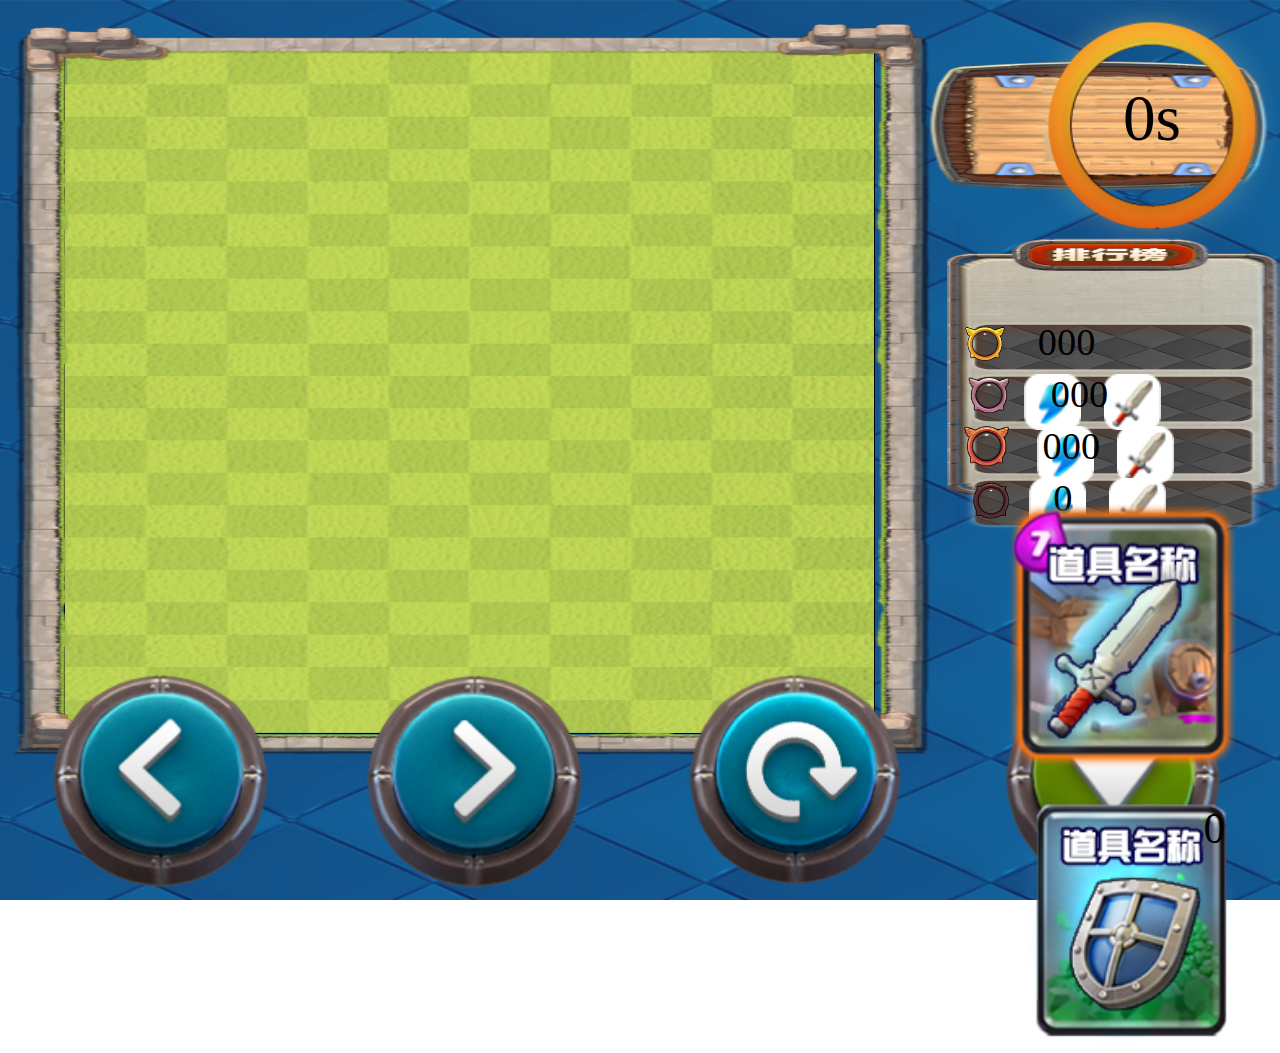
<file: src/main/webapp/WEB-INF/index.html>
<!DOCTYPE html>
<html lang="en">

<head>
<meta charset="UTF-8">
<meta name="viewport"
	content="width=device-width,initial-scale=1,minimum-scale=1,maximum-scale=1,user-scalable=no" />
<meta http-equiv="X-UA-Compatible" content="ie=edge">
<script type="text/javascript" src="../js/jquery-2.1.1.min.js"></script>
<title>游戏页面</title>
<script src="../js/webSocket.js"></script>
<link rel="stylesheet" href="../css/style.css">
<script type="text/javascript">
	function sendUsers() {

		var readingUsers = {};
		alert("进入游戏场景222");
		readingUsers.type = "gameUsmessage"
		readingUsers.roomId = "1001";
		readingUsers.toUserName = "";
		readingUsers.fromUserName = "";
		readingUsers.msgStr = "";
		readingUsers.userStatus = "0";
		readingUsers.roomState = "1";
		readingUsers.position = "";
		readingUsers.headimgurl = "";
		readingUsers.nicakname = "zhangsan";
		readingUsers.sex = "1";
		readingUsers.city = "beijing";
		readingUsers.userId = "50";
		readingUsers.props = "道具";
		readingUsers.isSelf = "";
		websocket.send(JSON.stringify(readingUsers));

	}
</script>
</head>
<body>
	<script type="text/javascript">
		sendUsers();
	</script>
	<div class="wrap" id="wrap">
		<div class="local">
			<div class="time">
				<img src="../img/a/image4.png">
				<div class="info">
					<div>
						<span id="local_time">0</span>s
					</div>
				</div>
			</div>
			<div class="gameScene" id="local_gameScene">
				<img src="../img/bg2.png">
				<div class="game" id="local_game"></div>
				<div class="next" id="local_next">
					<img src="../img/a/nextLayer.png">
				</div>
			</div>
			<div class="ranking">
				<ul>
					<li id="num1"><img id="img1" src="../img/a/e.png"> <span
						id="score">000</span> <img id="img2" src="../img/a/d.png"> <img
						id="img3" src="../img/a/c.png"></li>
					<li id="num2"><img id="img4" src="../img/a/f.png"> <span
						id="score1">000</span> <img id="img5" src="../img/a/d.png">
						<img id="img6" src="../img/a/c.png"></li>
					<li id="num3"><img id="img7" src="../img/a/g.png"> <span
						id="score2">000</span> <img id="img8" src="../img/a/d.png">
						<img id="img9" src="../img/a/c.png"></li>
					<li id="num4"><img id="img10" src="../img/a/h.png"> <span
						id="scoreMe">0</span> <img id="img11" src="../img/a/d.png">
						<img id="img12" src="../img/a/c.png"></li>
				</ul>
			</div>
			<div class="stage_btn">
				<ul>
					<li><img id="stage1" src="../img/a/stage2.png"></li>
					<li><img id="stage2" src="../img/a/stage1.png"><span
						id="stage2_num">0</span></li>
				</ul>
			</div>
			<div class="bottom_btn">
				<ul>
					<li id="btn_left"><img id="btnImg_left"
						src="../img/button4.png"></li>
					<li id="btn_right"><img id="btnImg_right"
						src="../img/button3.png"></li>
					<li id="btn_rotate"><img id="btnImg_rotate"
						src="../img/button1.png"></li>
					<li id="btn_down"><img id="btnImg_down"
						src="../img/button2.png"></li>
				</ul>
			</div>
		</div>
		<canvas id="canvas1"></canvas>
	</div>
	<script type="text/javascript">
		

		websocket.onmessage = function(e) {
			alert("hello");
			var jsonObj = eval("(" + e.data + ")");
			console.log(jsonObj)
			var allInfo = JSON.parse(jsonObj);
			if (allInfo.type == 'gameUsmesage') {
				//将信息放在改放的地方
				showReadingUsers(allInfo);
			}
		}
		function showReadingUsers(allInfo) {
			//遍历数据 放在该放的地方
			alert("进入");
		}
	</script>
	<script src="../js/square.js"></script>
	<script src="../js/squareFactory.js"></script>
	<script src="../js/game.js"></script>
	<script src="../js/local.js"></script>
	<script src="../js/script.js"></script>
	<script src="../js/hall.js"></script>
</body>
</html>
</file>
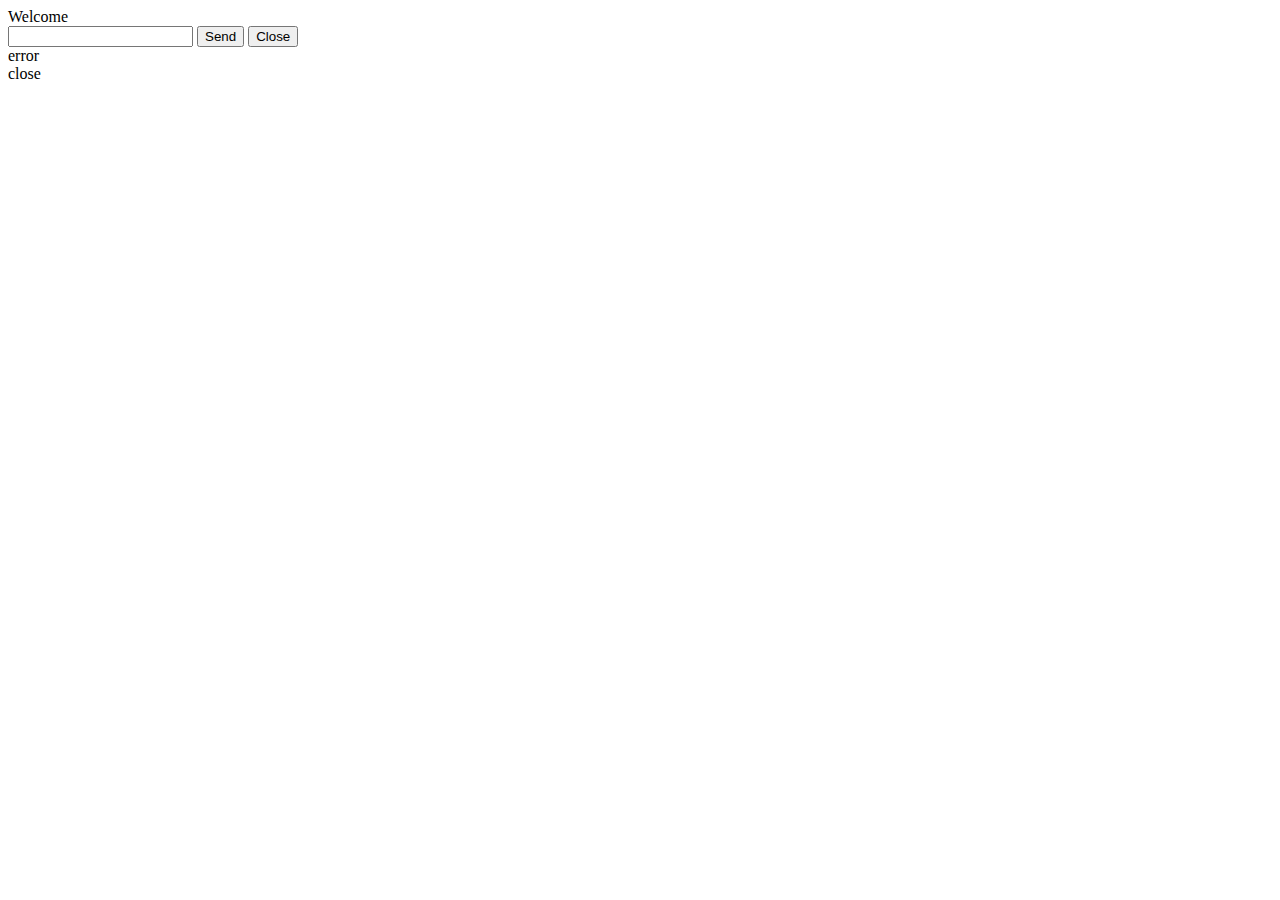
<file: src/main/webapp/WEB-INF/jsp/index.html>
<!DOCTYPE html>
<html>
<head>
<meta charset="UTF-8">
<title>Insert title here</title>
</head>
<body>
	Welcome
	<br />
	<input id="text" type="text" />
	<button onclick="send()">Send</button>
	<button onclick="closeWebSocket()">Close</button>
	<div id="message"></div>
</body>
<script type="text/javascript">
	var websocket = null;

	//判断当前浏览器是否支持WebSocket
	if ('WebSocket' in window) {
		websocket = new WebSocket(
				"ws://192.168.188.98:8080/websocket/websocket");
	} else {
		alert('Not support websocket')
	}

	//连接发生错误的回调方法
	websocket.onerror = function() {
		setMessageInnerHTML("error");
	};

	//连接成功建立的回调方法
	websocket.onopen = function(event) {
		setMessageInnerHTML("open");
	}

	//接收到消息的回调方法
	websocket.onmessage = function(event) {
		setMessageInnerHTML(event.data);
	}

	//连接关闭的回调方法
	websocket.onclose = function() {
		setMessageInnerHTML("close");
	}

	//监听窗口关闭事件，当窗口关闭时，主动去关闭websocket连接，防止连接还没断开就关闭窗口，server端会抛异常。
	window.onbeforeunload = function() {
		websocket.close();
	}

	//将消息显示在网页上
	function setMessageInnerHTML(innerHTML) {
		document.getElementById('message').innerHTML += innerHTML + '<br/>';
	}

	//关闭连接
	function closeWebSocket() {
		websocket.close();
		///
	}

	//发送消息
	function send() {
		var message = document.getElementById('text').value;
		websocket.send(message);
	}
</script>
</html>
</file>
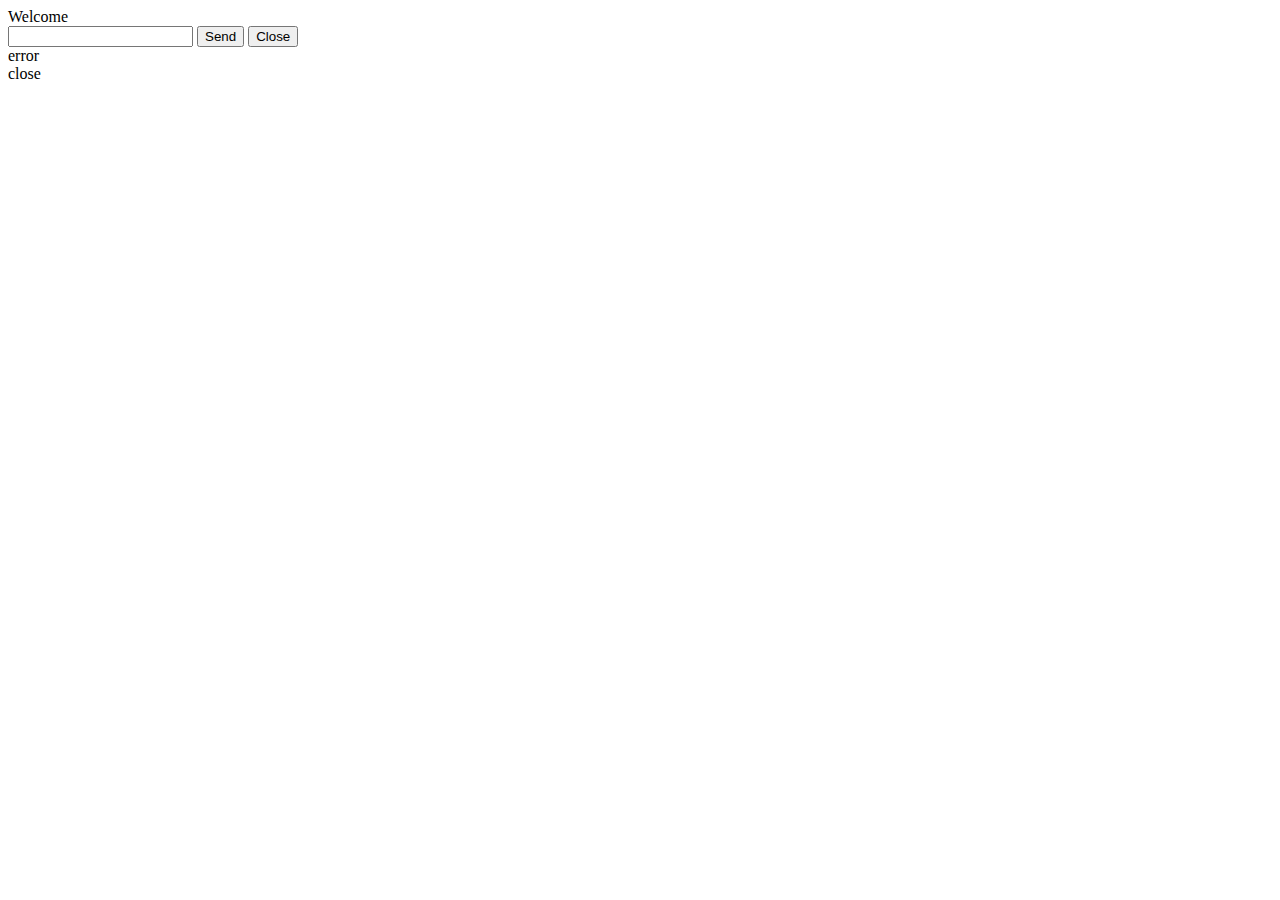
<file: src/main/webapp/WEB-INF/aa.html>
<!DOCTYPE HTML>  
<html>  
<head>  
<base href="localhost://localhost:8080/">  
<title>My WebSocket</title>  
</head>  
  
<body>  

    Welcome  
    <br />  
    <input id="text" type="text" />  
    <button onclick="send()">Send</button>  
    <button onclick="closeWebSocket()">Close</button>  
    <div id="message"></div>  
</body>  
  
<script type="text/javascript">  
    var websocket = null;  
  
    //判断当前浏览器是否支持WebSocket    
    if ('WebSocket' in window) {  
        websocket = new WebSocket("ws://192.168.1.16:8080/tetris/websocket");  
    } else {  
        alert('Not support websocket')  
    }  
  
    //连接发生错误的回调方法    
    websocket.onerror = function() {  
        setMessageInnerHTML("error");  
    };  
  
    //连接成功建立的回调方法    
    websocket.onopen = function(event) {  
        setMessageInnerHTML("open");  
    }  
  
    //接收到消息的回调方法    
    websocket.onmessage = function(event) {  
    	alert("aa");
        setMessageInnerHTML(event.data);  
    }  
  
    //连接关闭的回调方法    
    websocket.onclose = function() {  
        setMessageInnerHTML("close");  
    }  
  
    //监听窗口关闭事件，当窗口关闭时，主动去关闭websocket连接，防止连接还没断开就关闭窗口，server端会抛异常。    
    window.onbeforeunload = function() {  
        websocket.close();  
    }  
  
    //将消息显示在网页上    
    function setMessageInnerHTML(innerHTML) {  
        document.getElementById('message').innerHTML += innerHTML + '<br/>';  
    }  
  
    //关闭连接    
    function closeWebSocket() {  
        websocket.close();  
    }  
  
    //发送消息    
    function send() {  
        var message = document.getElementById('text').value;  
        websocket.send(message);  
    }  
	
/* 	var wanjia1 = document.getElementById("player1");
	wanjia1.onclick = function() {

		var msgSit = {}
		msgSit.type = "readyToDownUp";
		msgSit.roomId = roomId;
		msgSit.toUserName = "";
		msgSit.fromUserName = "";
		msgSit.msgStr = "";
		msgSit.userStatus = userStatus;
		msgSit.roomState = roomState;
		msgSit.nicakname = nicakname;
		msgSit.userId = userId;
		msgSit.sex = sex;
		msgSit.city = city;
		msgSit.headimgurl = img;
		msgSit.position = "0";
		msgSit.props = "";
		msgSit.isSelf = "";
		websocket.send(JSON.stringify(msgSit));

	}

	var wanjia2 = document.getElementById("player2");
	wanjia2.onclick = function() {

		var msgSit = {}
		msgSit.type = "readyToDownUp";
		msgSit.roomId = roomId;
		msgSit.toUserName = "";
		msgSit.fromUserName = "";
		msgSit.msgStr = "";
		msgSit.userStatus = userStatus;
		msgSit.roomState = roomState;
		msgSit.nicakname = nicakname;
		msgSit.userId = userId;
		msgSit.sex = sex;
		msgSit.city = city;
		msgSit.headimgurl = img;
		msgSit.position = "1";
		msgSit.props = "";
		msgSit.isSelf = "";
		websocket.send(JSON.stringify(msgSit));

	}
	var wanjia3 = document.getElementById("player3");
	wanjia3.onclick = function() {

		var msgSit = {}
		msgSit.type = "readyToDownUp";
		msgSit.roomId = roomId;
		msgSit.toUserName = "";
		msgSit.fromUserName = "";
		msgSit.msgStr = "";
		msgSit.userStatus = userStatus;
		msgSit.roomState = roomState;
		msgSit.nicakname = nicakname;
		msgSit.userId = userId;
		msgSit.sex = sex;
		msgSit.city = city;
		msgSit.headimgurl = img;
		msgSit.position = "2";
		msgSit.props = "";
		msgSit.isSelf = "";
		websocket.send(JSON.stringify(msgSit));
	}
	var wanjia4 = document.getElementById("player4");
	wanjia4.onclick = function() {

		var msgSit = {}
		msgSit.type = "readyToDownUp";
		msgSit.roomId = roomId;
		msgSit.toUserName = "";
		msgSit.fromUserName = "";
		msgSit.msgStr = "";
		msgSit.userStatus = userStatus;
		msgSit.roomState = roomState;
		msgSit.nicakname = nicakname;
		msgSit.userId = userId;
		msgSit.sex = sex;
		msgSit.city = city;
		msgSit.headimgurl = img;
		msgSit.position = "3";
		msgSit.props = "";
		msgSit.isSelf = "";
		websocket.send(JSON.stringify(msgSit));
	}--> */

</script>  
</html>
</file>
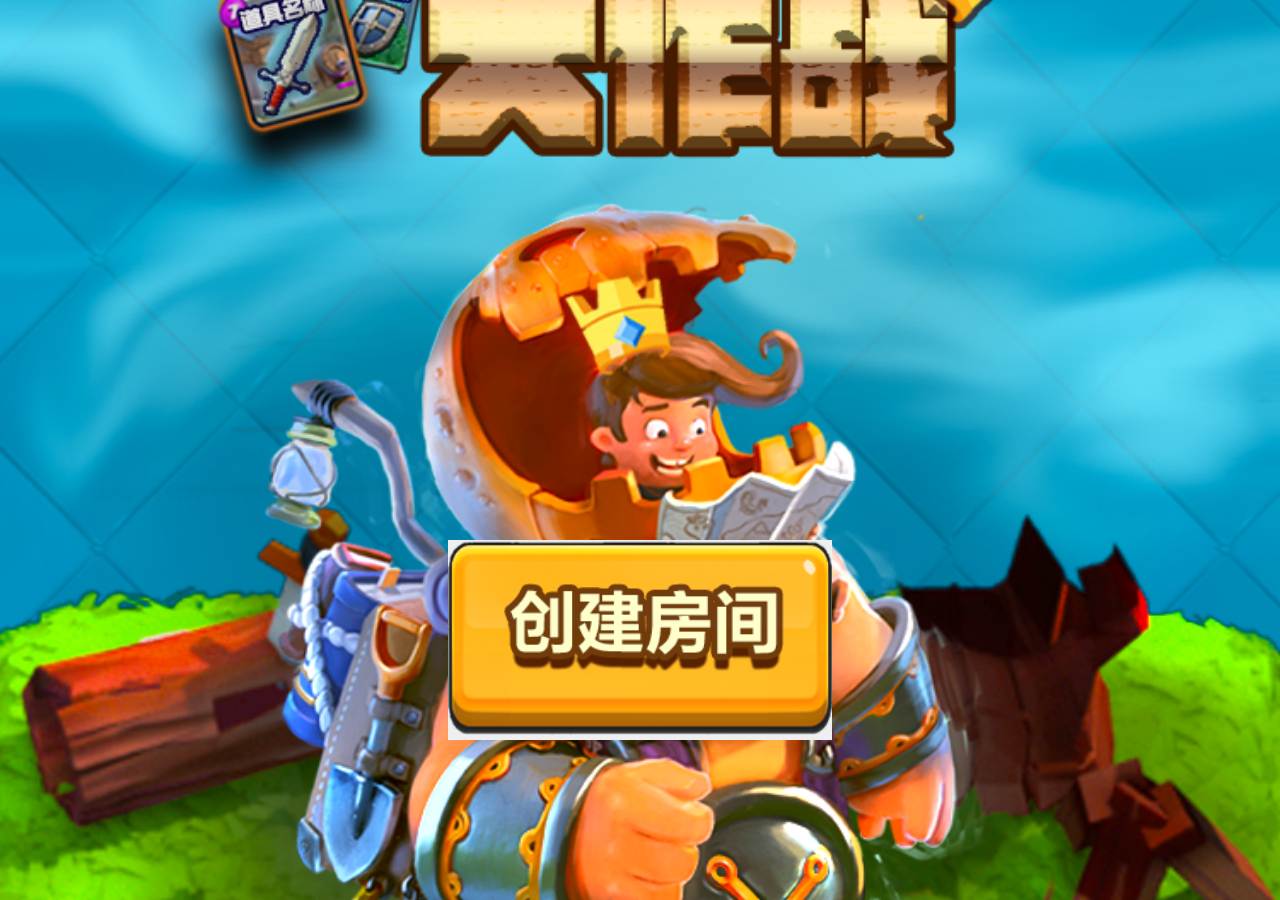
<file: src/main/webapp/WEB-INF/first.html>
<!DOCTYPE html>
<html lang="en">
<head>
<meta charset="UTF-8">
<title>Title</title>
<meta http-equiv="X-UA-Compatible" content="IE=edge, chrome=1">
<meta name="viewport"
	content="width=device-width,initial-scale=1,minimum-
    scale=1,maximum-scale=1,user-scalable=no">
<meta name="format-detection" content="telephone=no">
<script src="../js/userInfo.js"></script>
<link rel="stylesheet" href="../css/first.css">

</head>

<body>
	<div class="page" id="page1">
		<button id="openBtn"
			onclick="location.href='http://thdd.apexgame.cn/tetris/room/createRoom?userid='+userId">
			<img src="../img/openBtn.png">
		</button>

	</div>

</body>

</html>
</file>
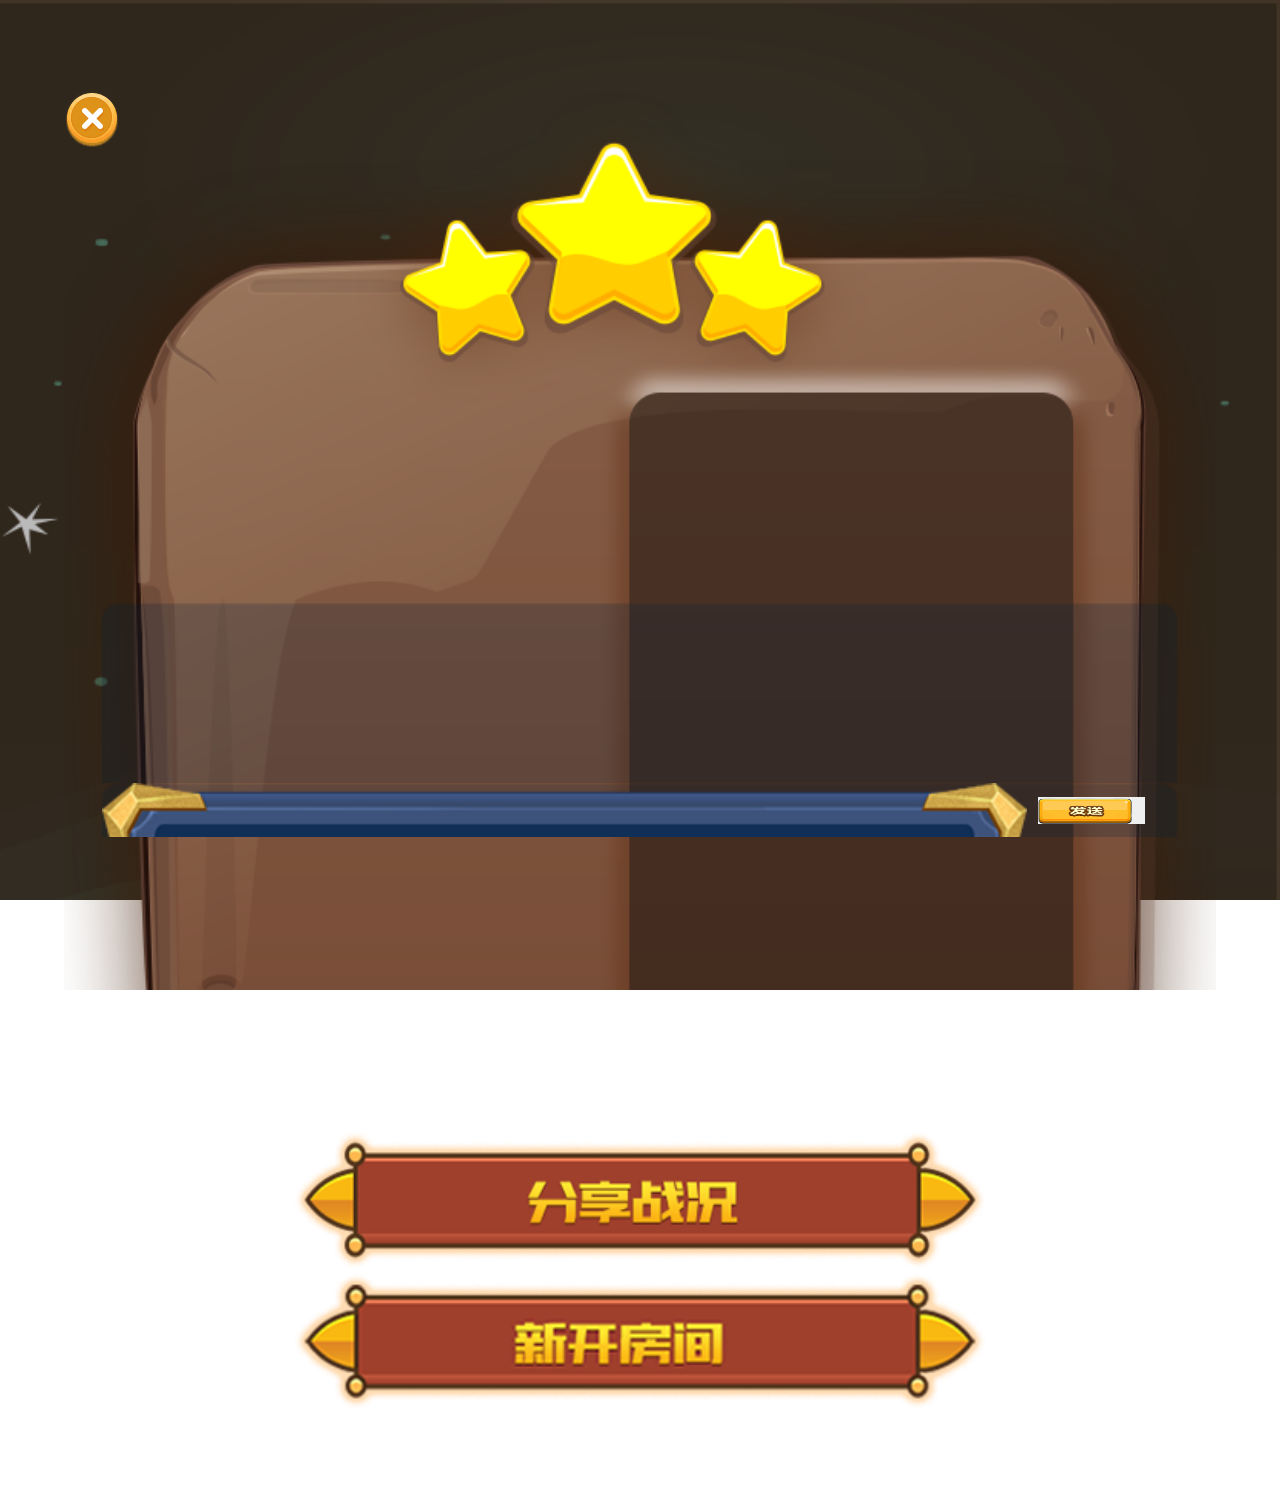
<file: src/main/webapp/WEB-INF/over.html>
<!DOCTYPE html>
<html lang="en">
<head>
<meta charset="UTF-8">
<meta name="viewport"
	content="width=device-width, initial-scale=0.0 , user-scalable=no,
    minimum-scale=1.0, maximum-scale=1.0" />
<meta content="telephone=no" name="format-detection">
<link rel="stylesheet" type="text/css" href="../css/over.css" />
<title></title>
</head>
<body>
	<div class="backLayer">
		<div class="boxbg gameover">
			<img id="close" src="../img/layer3/close.png">
			<div class="share">
				<a href="index.html"><img src="../img/layer3/sprite6.png"></a>
			</div>
			<div class="leave">
				<img src="../img/layer3/sprite5.png">
			</div>
		</div>

		<div class="allShow">
			<div class="chatRoom" id="chatRoom"></div>
			<div class="ele">
				<input id="sendTxt_0" type="text" maxlength="30" />
				<button id="sendBtn_0" onclick="add()">
					<img src="../img/sendBtn.png">
				</button>
			</div>

		</div>


	</div>

	<script type="text/javascript">
		function add() {
			var div_1 = document.getElementById("sendTxt_0").value;
			document.getElementById("sendTxt_0").value = ""
			var div_2 = document.getElementById("chatRoom");
			var image = document.createElement("img");
			image.src = "../img/icon1.png";
			div_2.style.overflowY = "scroll";//auto    scroll

			var div_3 = document.createElement("div");
			div_3.style.fontSize = "20px";
			div_3.style.paddingRight = "20px"; /*init-block*/
			div_3.style.wordBreak = "break-all" /*文字自动换行*/
			var ss = 7;
			div_3.innerHTML = "<img src='../img/icon4.png' style='width: 30px;height:30px;display: block;margin-bottom: 5px'>"
					+ "&nbsp;&nbsp;&nbsp;&nbsp;" + div_1 + '<br />';
			div_2.appendChild(div_3)

			div_2.scrollTop = div_2.scrollHeight;

		}
	</script>

</body>
</html>
</file>
<file: src/main/webapp/css/style.css>
* {
    margin: 0;
    padding: 0;
    -webkit-tap-highlight-color: rgba(0, 0, 0, 0);
}
*{
    margin: 0;
    padding: 0;
    border: none;
 /*   font-size: 1.5625vw;*/
    font-family: Microsoft Yahei;
}
html,body{
    height: 100%;
    overflow:hidden;
}

/* page bg*/
.wrap{
    position:absolute;
    background: url("../img/bg1.png") no-repeat center center;
    background-size: 100% 100%;
    width:100%;
    height: 100%;
    z-index: 0;
}
.gameScene{
    position: relative;
    z-index: -8;
    width: 78%;
   /* height: 1121px;*/
    top: 2vh;
    left:0;
    height: 85%;


}
.gameScene img{
   width:100%;
    height: 100%;
    z-index: 0;
}
.local  {
    position: absolute;
    width: 100%;
    height: 100%;
}

/*body {
    width: 100%;
    height: 100%;
}*/

/*.wrap {
    position: relative;
    width: 375px;
    height: 450px;
    margin: 10px auto;
    text-align: center;
}

.local .title {
    color: #CD1076;
}

.local {
    float: left;
}*/

 .game {
     position: absolute;
     width: 81%;
     height: 89%;
     /* background-color: #f2faff; */
     border: 1px solid;
 /*    border-top: none;*/
     left: -6%;
     right: 0;
     top: -2%;
     bottom: 0;
     margin: auto;
     /*   background-color: #f2faff;*/
     /*   border: 1px solid blue;*/
     border-top: none;
     z-index: -1;

     background: url("../img/a/bcg.png") no-repeat center center;
     background-size: 100% 100%;
}

.next {
    position: absolute;
    /*left: 24.8%;*/
    left: 97%;
    top: 13%;
    width: 20%;
    margin-left: 3%;

    text-align: center;



    height: 10%;


  /*  position: absolute;
    left: 30.8%;
    top: 0.9%;
    width: 20%;
    height: 10%;*/

   /* height: 80px;*/
  /*  background-color: #f2faff;*/
   /* border: 1px solid blue;*/
}
.next img{
    width: 170%;
    height: 170%;
    margin: -30% -35%;
}
.ranking{
    position: absolute;
    width: 26%;
    top: 26%;
    right: 0%;
    z-index: 999;
    height: 29%;

    background: url("../img/a/ranking.png") no-repeat center center;
    background-size: 100% 100%;

   /* text-align: center;*/
}

.ranking ul{
    list-style-type: none;
    height: 80%;
    width: 90%;
   /* margin: 26% auto;*/
   /* text-align: center;*/
    margin-top: 26%;
    margin-left: auto;
    margin-right: auto;
}

.ranking ul li{
 /*   position: absolute;*/
  /*  width: 90%;
    height: 25%;*/
    background: url("../img/a/a.png") no-repeat center center;
    background-size: 100% 100%;
    height: 25%;
    width: 100%;
}
#img1,#img4,#img7,#img10{
    height: 80%;
   /* margin-top: -30%;*/
   /* display: inline-block;*/
}

/*#scoreMe{
    width: 40%;
    margin-left: 37%;
    font-size: 5.1vw;
}*/

#score,#score1,#score2,#scoreMe{
    font-size: 3.0vw;
    margin-left: 10%;
    width: 36%;
    position: absolute;
    margin-top: -1px;
}
/*#img23{
    margin-top: -12%;
    text-align: center;
    margin-bottom: 0;

    position: absolute;

    width: 100%;
    height: 18%;

}*/
#img2,#img5,#img8,#img11{
    position: absolute;
    clear: left;
    width: 17%;
    margin-left: 30%;
    margin-top: 16%;
}

#img3,#img6,#img9,#img12{
    position: absolute;
    width: 17%;
    margin-top: 16%;
    margin-left: 6%;
}



#canvas1{
    position:absolute;
    width:100%;
    height: 100%;
   /* z-index: 99;*/

}

.info {
   /* position: absolute;
    right: 3%;
    top: 5%;
    width: 10%;
    !* width: 90px; *!
    text-align: center;
    font-size: 20px;*/
 /*   position: absolute;*/
    margin-top: -69%;
    font-size: 5.1vw;
}
.none,
/*.none99,*/
/*.current,*/
.current1,
.current2,
.current3,
.dj8,
.dj9,
.dj1,.dj2,.dj3,.dj4, .dj5,.dj6,.done,
.dj7{
    position: absolute;
   /* width: 20px;
    height: 20px;*/
    box-sizing: border-box;
    -webkit-box-sizing: border-box;
}

.none {
   /*  background-color: #f2faff;*/
  /*  background: url("../img/sprite.png") no-repeat center center;
    background-size: 100% 100%;*/
 }


.current {
   /* background-color: #FF7569;
    border: 1px solid #1F1F1F;*/
    background: url("../img/sprite2.png") no-repeat center center;
    background-size: 100% 100%;
}
.current1 {
    /* background-color: #FF7569;
     border: 1px solid #1F1F1F;*/
    background: url("../img/sprite1.png") no-repeat center center;
    background-size: 100% 100%;
}
.current3 {
    /* background-color: #FF7569;
     border: 1px solid #1F1F1F;*/
    background: url("../img/sprite3.png") no-repeat center center;
    background-size: 100% 100%;
}
.current2{
    background: url("../img/sprite4.png") no-repeat center center;
    background-size: 100% 100%;
}

.done {
  /*  background-color: #969696;
    border: 1px solid #1F1F1F;*/
    background: url("../img/a/sprite17.png") no-repeat center center;
    background-size: 100% 100%;
}
.dj9{
    background: url("../img/a/dj9.png") no-repeat center center;
    background-size: 100% 100%;
}

.dj8{
    background: url("../img/a/dj8.png") no-repeat center center;
    background-size: 100% 100%;
}

.dj1{
    background: url("../img/a/dj1.png") no-repeat center center;
    background-size: 100% 100%;
}

.dj2{
    background: url("../img/a/dj2.png") no-repeat center center;
    background-size: 100% 100%;
}
.dj3{
    background: url("../img/a/dj3.png") no-repeat center center;
    background-size: 100% 100%;
}
.dj4{
    background: url("../img/a/dj4.png") no-repeat center center;
    background-size: 100% 100%;
}
.dj5{
    background: url("../img/a/dj5.png") no-repeat center center;
    background-size: 100% 100%;
}
.dj6{
    background: url("../img/a/dj6.png") no-repeat center center;
    background-size: 100% 100%;
}
.dj7{
    background: url("../img/a/dj7.png") no-repeat center center;
    background-size: 100% 100%;
}

#local_gameover {
    color: red;
}

.tips {
    text-align: center;
    width: 100%;
}

/*按钮*/
.bottom_btn{
    position: absolute;
    width: 100%;
    /* top: 1%;*/
    margin-top: 3%;
    bottom: 0.4%;
    text-align: center;
    z-index: 99;
}

.bottom_btn ul{
    width: 100%;
    list-style-type:none;
}
.bottom_btn ul li{
    width: 17%;
    height: auto;
    text-align: center;
    /*   display: inline-block;*/     /*换成下面的*/
    float: left;
    margin: 0 3.9%;
}
.bottom_btn ul li img{
    width: 100%;
}


.headImage{
    position: absolute;
    width: 22%;
}
.headImage img{
    width: 100%;
}
.stage_btn{
    position: absolute;
    width: 18%;
    height: 24%;
    top: 56%;
    right: 3.2%;
    z-index: 999;
    text-align: center;
}

.stage_btn li{
    list-style-type: none;
    width: 100%;
    height: 50%;
    text-align: center;
}
.stage_btn li:first-child{
    margin-bottom: 8px;
}

.stage_btn li img{
    width: 100%;
}


#stage2_num{
    position: absolute;
    right: 6%;
   /* font-size: 13px;*/
    font-size: 3.4vw;
    margin-top: 10%;
}
.time{
    position: absolute;
    width: 20%;
    right: 0;
    text-align: center;
}
.time img{
    width: 100%;
}


.gameSceneCss{

    /*  position: relative;
      !* z-index: -8;*!
      width: 78%;
      !* height: 1121px;*!

      top: 2vh;
      left:3vw;
      height: 85%;*/
    -webkit-animation-name: buzz-out;

    -webkit-animation-duration: 0.2s;

    -webkit-animation-timing-function: linear;

    -webkit-animation-iteration-count: 1;

}



@-webkit-keyframes buzz-out {

    25% {

        -webkit-transform: translateY(20px);
    }

    50%, 100% {-webkit-transform: translateY(0);}

    75% {-webkit-transform: translateY(10px);}
}
</file>
<file: src/main/webapp/css/first.css>
*{
    margin: 0;
    padding: 0;
    border: none;
    font-size: 1.5625vw;
    font-family: Microsoft Yahei;
}
html,body{
    height: 100%;
    overflow:hidden;
}

.page{
    position:absolute;
    width:100%;
    height: 100%;
}
.page > .bg{
    position: absolute;
   /* z-index: -1;*/
    width: 100%;
    height: 100%
}
/* page1*/
#page1{
    display: block;
    background: url("../img/first.png") no-repeat center center;
    background-size: 100%;
}

#openBtn{
    position: absolute;
    /*display: inline-block;*/
    width: 30%;
   /* height: 10%;*/
    left: 0;
    right: 0;
    top:60%;
    margin: auto;
   /* margin: 0 auto;*/
  /* left: 20%;*/
   /* margin-right: 20%;
*/
}
#openBtn img{
    width: 100%;
    height: 100%;
}
</file>
<file: src/main/webapp/css/over.css>
*{
    margin: 0;
    padding: 0;
    border: none;
    font-size: 1.5625vw;
    font-family: Microsoft Yahei; -webkit-tap-highlight-color: rgba(0, 0, 0, 0);
}
html,body{
    height: 100%;
    overflow:hidden;
}

.backLayer{
    background: url(../img/layer3/sprite1.png) no-repeat;
    background-size: 100%;
    position: absolute;
    left: 0;
    right: 0;
    width: 100%;
    height: 100%;
}
.gameover{
    width: 90%;
    height: 100%;
    position: absolute;
  /*  overflow: hidden;*/
    left: 0;
    right: 0;
    top:10%;
    margin: auto;
    background: url(../img/layer3/sprite3.png) no-repeat;
    background-size: 100%;
}
.share{
    width: 60%;
    text-align: center;
    margin-top: 85%;
    margin-right: auto;
    margin-left: auto;
}
.share img{
    width: 100%;
}
.leave{
    width: 60%;
    text-align: center;
    margin-top: 0%;
    margin-left: auto;
    margin-right: auto;
}
.leave img{
    width: 100%;
}
/*.Dialogue{
    position: absolute;
    width: 84%;
    height: 24%;
    !*margin-top: 120%;
    margin-left: auto;
    margin-right: auto;*!
    top: 70%;
    left: 0;
    right: 0;
    margin: auto;
    background: url(../img/layer3/sprite11.png) no-repeat;
    background-size: 100%;
    z-index: 1;
}
!*.Dialogue img{
    display: inline-block;
    !*height: 23%;*!
    margin-top: 37%;
    width: 100%;
}*!
.Dialogue input{
    width: 86%;
    height: 20%;
    display: inline-block;
    z-index: 999;
    !*height: 23%;*!
    margin-top: 37%;
    margin-right: 1%;
    background: url(../img/layer3/Shape15.png) no-repeat;
    background-size: 100%;
    !*font-family: Arial;
    font-size: 66px;*!
    font-size: 30px;
   !* font-family: Microsoft Yahei; -webkit-tap-highlight-color: rgba(100, 20, 60, 130);*!
}
.Dialogue button{
    !*display: inline-block;*!
    width: 10%;
    height: 12%;
    !*background: url(../img/sendBtn.png) no-repeat;
    background-size: 100%;*!
   !* vertical-align: middle;!*垂直居中是在这里设置*!*!
}
.Dialogue button img{
    width: 100%;
    height: 100%;
}*/

.allShow{
    position: absolute;
   /* display: inline-block;*/
    width: 100%;
    height: 100%;
    top: 67%;
}

.chatRoom{
     /*position: absolute;*/
    width: 84%;
    height: 20%;
    /*margin-top: 120%;
    margin-left: auto;
    margin-right: auto;*/
    left: 0;
    right: 0;
    margin: auto;
    background: url(../img/layer3/sprite11.png) no-repeat;
    background-size: 100%;
    z-index: 1;
    color: white;

    overflow:auto;

}

.ele{
    position: absolute;
    width: 84%;
    height: 6%;
    left: 0;
    right: 0;
    margin: auto;
    background: url(../img/layer3/sprite11.png) no-repeat;
    background-size: 100%;
    z-index: 1;
}

.ele input{
    /*position:absolute;*/
    width: 86%;
    height: 100%;
    /*  display: inline-block;*/
    z-index: 999;
    /*height: 23%;*/
    /*bottom: 5%;*/
    margin-right: 1%;
    background: url(../img/layer3/Shape15.png) repeat-y;
    background-size: 100%;
    /*font-family: Arial;
    font-size: 66px;*/
    font-size: 30px;
    color: dimgrey;
    /* font-family: Microsoft Yahei; -webkit-tap-highlight-color: rgba(100, 20, 60, 130);*/

}
.ele button{
    position: absolute;
    /* display: inline-block;*/
    width: 10%;
    height: 50%;
    top:0;
    bottom: 0;
    margin: auto;
    /*background: url(../img/sendBtn.png) no-repeat;
    background-size: 100%;*/
    vertical-align: middle;/*垂直居中是在这里设置*/
}
.ele button img{
    width: 100%;
    height: 100%;
}
</file>
